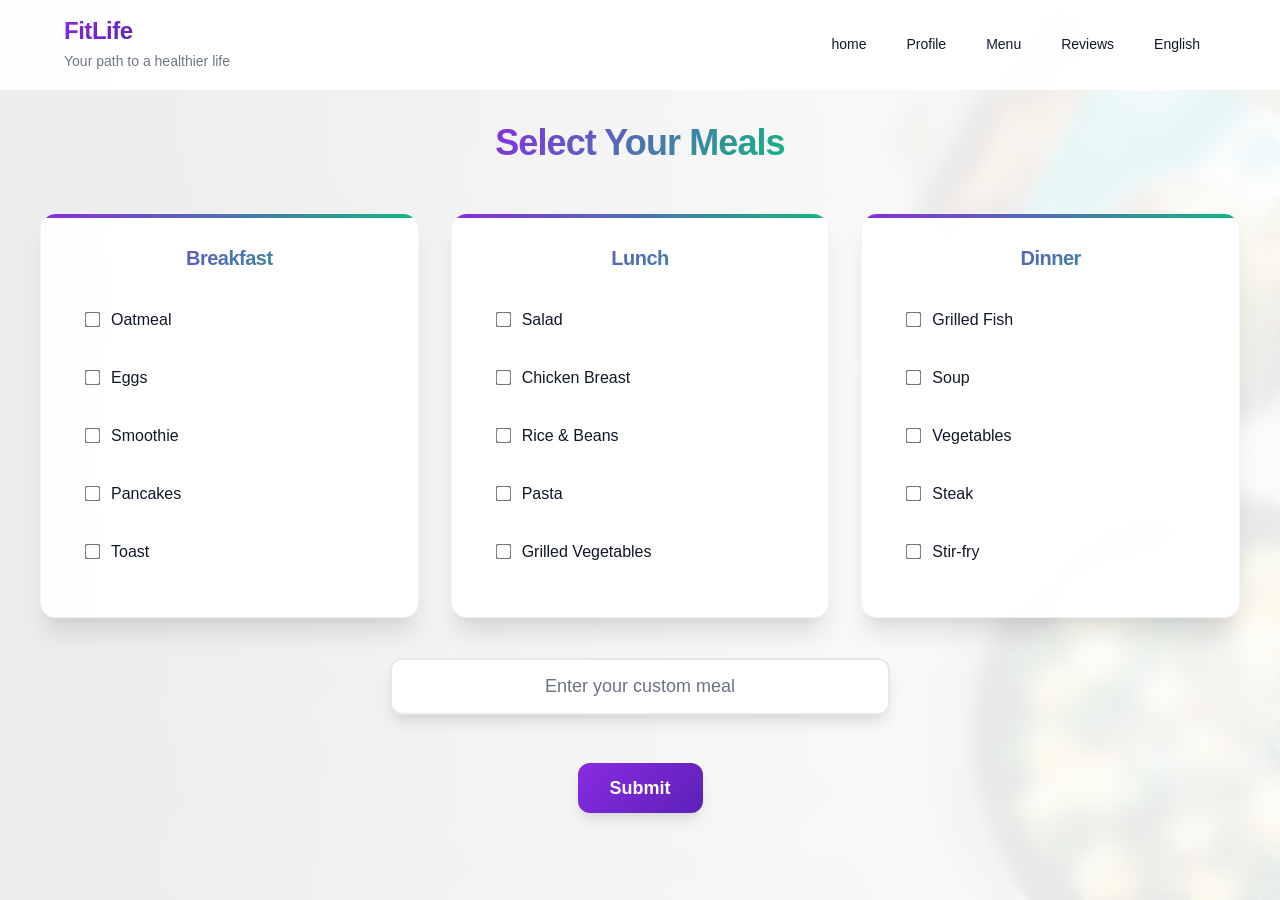
<file: menu.html>
<!DOCTYPE html>
<html lang="en">
<head>
    <meta charset="UTF-8">
    <meta name="viewport" content="width=device-width, initial-scale=1.0">
    <title>Healthy and Fitness</title>
    <link rel="stylesheet" href="https://cdnjs.cloudflare.com/ajax/libs/font-awesome/6.7.2/css/all.min.css">
    <link rel="stylesheet" href="styles.css">
    <style>
        
    </style>
</head>
<body>
    <header>
        <div class="header-container">
            <div class="logo">
                <h1>FitLife</h1>
                <p>Your path to a healthier life</p>
            </div>
            <nav class="navbar">
                <ul class="nav-links">
                    <li><a href="home.html">home</a></li>
                    <li><a href="#" onclick="showProfile()">Profile</a></li>
                    <li><a href="#menu">Menu</a></li>
                    <li><a href="#reviews">Reviews</a></li>
                    <li><a href="#language">English</a></li>
                </ul>
            </nav>
        </div>
    </header>

    <section id="menu" class="menu-section">
        <h2>Select Your Meals</h2>
        <div class="meal-container">
            <div class="meal-category">
                <h3>Breakfast</h3>
                <label><input type="checkbox" name="breakfast" value="Oatmeal"> Oatmeal</label>
                <label><input type="checkbox" name="breakfast" value="Eggs"> Eggs</label>
                <label><input type="checkbox" name="breakfast" value="Smoothie"> Smoothie</label>
                <label><input type="checkbox" name="breakfast" value="Pancakes"> Pancakes</label>
                <label><input type="checkbox" name="breakfast" value="Toast"> Toast</label>
            </div>
            <div class="meal-category">
                <h3>Lunch</h3>
                <label><input type="checkbox" name="lunch" value="Salad"> Salad</label>
                <label><input type="checkbox" name="lunch" value="Chicken Breast"> Chicken Breast</label>
                <label><input type="checkbox" name="lunch" value="Rice & Beans"> Rice & Beans</label>
                <label><input type="checkbox" name="lunch" value="Pasta"> Pasta</label>
                <label><input type="checkbox" name="lunch" value="Grilled Vegetables"> Grilled Vegetables</label>
            </div>
            <div class="meal-category">
                <h3>Dinner</h3>
                <label><input type="checkbox" name="dinner" value="Grilled Fish"> Grilled Fish</label>
                <label><input type="checkbox" name="dinner" value="Soup"> Soup</label>
                <label><input type="checkbox" name="dinner" value="Vegetables"> Vegetables</label>
                <label><input type="checkbox" name="dinner" value="Steak"> Steak</label>
                <label><input type="checkbox" name="dinner" value="Stir-fry"> Stir-fry</label>
            </div>
        </div>
        <input type="text" class="meal-input" placeholder="Enter your custom meal">
        <button onclick="submitMeals()">Submit</button>
    </section>

    <script>
        function submitMeals() {
            let meals = {
                breakfast: [],
                lunch: [],
                dinner: []
            };
            document.querySelectorAll('input[name="breakfast"]:checked').forEach(el => meals.breakfast.push(el.value));
            document.querySelectorAll('input[name="lunch"]:checked').forEach(el => meals.lunch.push(el.value));
            document.querySelectorAll('input[name="dinner"]:checked').forEach(el => meals.dinner.push(el.value));
            alert("Your selected meals:\n" + 
                "Breakfast: " + meals.breakfast.join(", ") + "\n" +
                "Lunch: " + meals.lunch.join(", ") + "\n" +
                "Dinner: " + meals.dinner.join(", "));
        }
    </script>
</body>
</html>
</file>
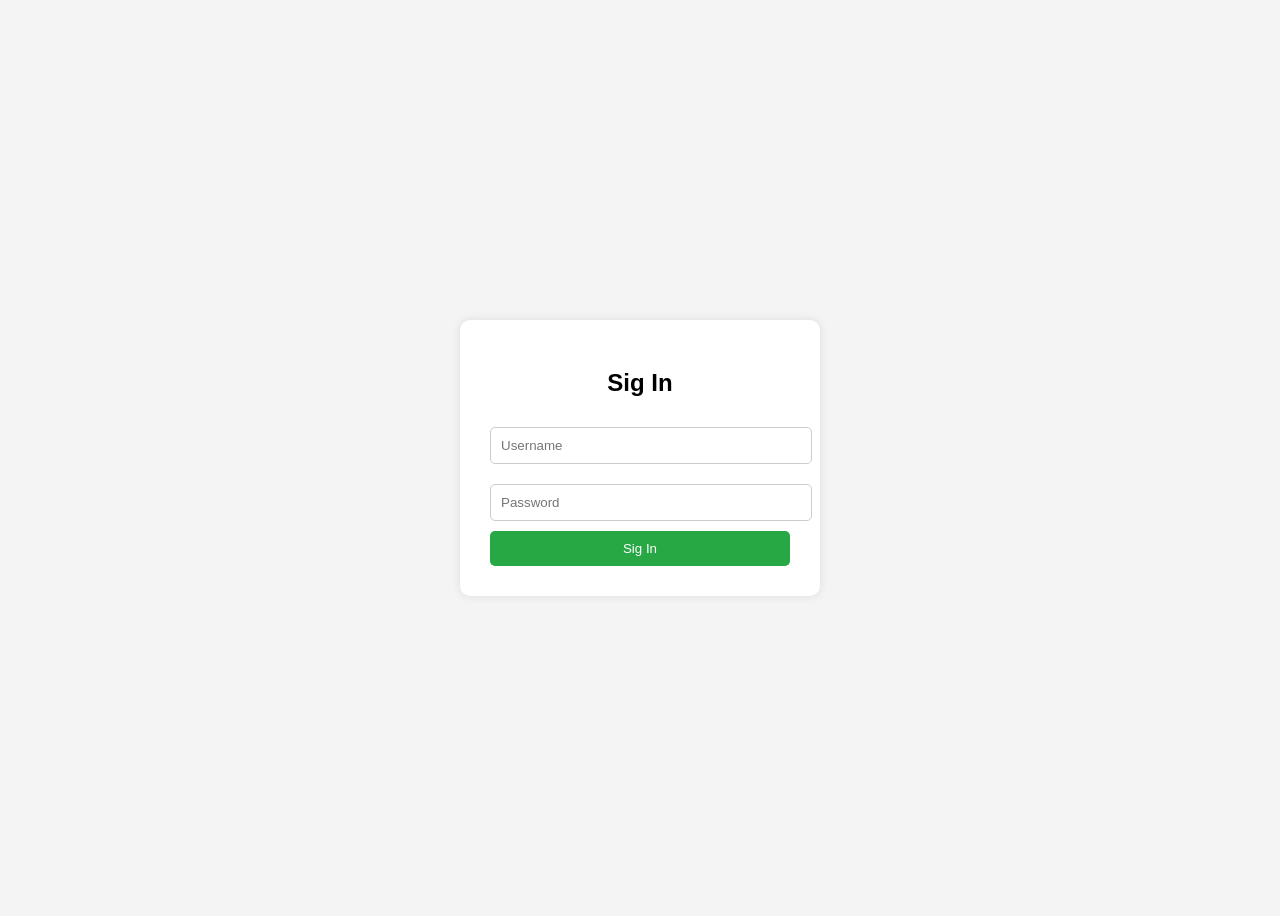
<file: sigin.html>
<!DOCTYPE html>
<html lang="en">
<head>
    <meta charset="UTF-8">
    <meta name="viewport" content="width=device-width, initial-scale=1.0">
    <title>Sig In</title>
    <link rel="stylesheet" href="style.css">
</head>
<body>
    <div class="sigin-container">
        <h2>Sig In</h2>
        <form action="dashboard.html">
            <input type="text" placeholder="Username" required>
            <input type="password" placeholder="Password" required>
            <button type="submit" class="sigin-btn">Sig In</button>
        </form>
    </div>
</body>
</html>
</file>
<file: styles.css>
/* ==================== PROFESSIONAL FITNESS & HEALTH PLATFORM STYLES ==================== */

/* ========== CSS CUSTOM PROPERTIES (DESIGN TOKENS) ========== */
:root {
    /* Primary Brand Colors - Professional Purple Theme */
    --color-primary: #8A2BE2;              /* Vibrant Purple */
    --color-primary-50: #F8F4FF;           /* Lightest purple tint */
    --color-primary-100: #F3E8FF;          /* Very light purple */
    --color-primary-200: #DDD6FE;          /* Light purple */
    --color-primary-300: #C4B5FD;          /* Medium light purple */
    --color-primary-400: #A78BFA;          /* Medium purple */
    --color-primary-500: #8B5CF6;          /* Base purple */
    --color-primary-600: #7C3AED;          /* Medium dark purple */
    --color-primary-700: #5B21B6;          /* Dark purple */
    --color-primary-800: #4C1D95;          /* Darker purple */
    --color-primary-900: #3B0764;          /* Darkest purple */

    /* Secondary Colors - Success/Health Green */
    --color-secondary: #10B981;            /* Emerald green */
    --color-secondary-50: #ECFDF5;         /* Lightest green */
    --color-secondary-100: #D1FAE5;        /* Very light green */
    --color-secondary-200: #A7F3D0;        /* Light green */
    --color-secondary-300: #6EE7B7;        /* Medium light green */
    --color-secondary-400: #34D399;        /* Medium green */
    --color-secondary-500: #10B981;        /* Base green */
    --color-secondary-600: #059669;        /* Medium dark green */
    --color-secondary-700: #047857;        /* Dark green */
    --color-secondary-800: #065F46;        /* Darker green */
    --color-secondary-900: #064E3B;        /* Darkest green */

    /* Accent Colors - Warning/Energy */
    --color-accent: #F59E0B;               /* Amber warning */
    --color-accent-light: #FEF3C7;         /* Light amber */
    --color-accent-dark: #92400E;          /* Dark amber */
    
    /* Error/Danger Colors */
    --color-error: #EF4444;                /* Red error */
    --color-error-light: #FEE2E2;          /* Light red */
    --color-error-dark: #B91C1C;           /* Dark red */

    /* Neutral Colors - Professional Grays */
    --color-white: #FFFFFF;                /* Pure white */
    --color-gray-50: #F9FAFB;             /* Lightest gray */
    --color-gray-100: #F3F4F6;            /* Very light gray */
    --color-gray-200: #E5E7EB;            /* Light gray */
    --color-gray-300: #D1D5DB;            /* Medium light gray */
    --color-gray-400: #9CA3AF;            /* Medium gray */
    --color-gray-500: #6B7280;            /* Base gray */
    --color-gray-600: #4B5563;            /* Medium dark gray */
    --color-gray-700: #374151;            /* Dark gray */
    --color-gray-800: #1F2937;            /* Darker gray */
    --color-gray-900: #111827;            /* Darkest gray */

    /* Background Colors */
    --color-background: var(--color-white);
    --color-surface: var(--color-white);
    --color-surface-alt: var(--color-gray-50);

    /* Text Colors */
    --color-text-primary: var(--color-gray-900);
    --color-text-secondary: var(--color-gray-600);
    --color-text-muted: var(--color-gray-500);
    --color-text-inverse: var(--color-white);

    /* Border Colors */
    --color-border: var(--color-gray-200);
    --color-border-light: var(--color-gray-100);
    --color-border-dark: var(--color-gray-300);

    /* Shadow System */
    --shadow-xs: 0 1px 2px 0 rgba(0, 0, 0, 0.05);
    --shadow-sm: 0 1px 3px 0 rgba(0, 0, 0, 0.1), 0 1px 2px 0 rgba(0, 0, 0, 0.06);
    --shadow-md: 0 4px 6px -1px rgba(0, 0, 0, 0.1), 0 2px 4px -1px rgba(0, 0, 0, 0.06);
    --shadow-lg: 0 10px 15px -3px rgba(0, 0, 0, 0.1), 0 4px 6px -2px rgba(0, 0, 0, 0.05);
    --shadow-xl: 0 20px 25px -5px rgba(0, 0, 0, 0.1), 0 10px 10px -5px rgba(0, 0, 0, 0.04);
    --shadow-2xl: 0 25px 50px -12px rgba(0, 0, 0, 0.25);
    --shadow-inner: inset 0 2px 4px 0 rgba(0, 0, 0, 0.06);

    /* Border Radius System */
    --radius-xs: 0.125rem;   /* 2px */
    --radius-sm: 0.25rem;    /* 4px */
    --radius-md: 0.375rem;   /* 6px */
    --radius-lg: 0.5rem;     /* 8px */
    --radius-xl: 0.75rem;    /* 12px */
    --radius-2xl: 1rem;      /* 16px */
    --radius-3xl: 1.5rem;    /* 24px */
    --radius-full: 9999px;   /* Full rounded */

    /* Spacing System */
    --space-1: 0.25rem;   /* 4px */
    --space-2: 0.5rem;    /* 8px */
    --space-3: 0.75rem;   /* 12px */
    --space-4: 1rem;      /* 16px */
    --space-5: 1.25rem;   /* 20px */
    --space-6: 1.5rem;    /* 24px */
    --space-8: 2rem;      /* 32px */
    --space-10: 2.5rem;   /* 40px */
    --space-12: 3rem;     /* 48px */
    --space-16: 4rem;     /* 64px */
    --space-20: 5rem;     /* 80px */

    /* Typography Scale */
    --font-size-xs: 0.75rem;     /* 12px */
    --font-size-sm: 0.875rem;    /* 14px */
    --font-size-base: 1rem;      /* 16px */
    --font-size-lg: 1.125rem;    /* 18px */
    --font-size-xl: 1.25rem;     /* 20px */
    --font-size-2xl: 1.5rem;     /* 24px */
    --font-size-3xl: 1.875rem;   /* 30px */
    --font-size-4xl: 2.25rem;    /* 36px */
    --font-size-5xl: 3rem;       /* 48px */
    --font-size-6xl: 3.75rem;    /* 60px */
    --font-size-7xl: 4.5rem;     /* 72px */
    --font-size-8xl: 6rem;       /* 96px */

    /* Font Weights */
    --font-weight-thin: 100;
    --font-weight-light: 300;
    --font-weight-normal: 400;
    --font-weight-medium: 500;
    --font-weight-semibold: 600;
    --font-weight-bold: 700;
    --font-weight-extrabold: 800;
    --font-weight-black: 900;

    /* Line Heights */
    --line-height-tight: 1.25;
    --line-height-snug: 1.375;
    --line-height-normal: 1.5;
    --line-height-relaxed: 1.625;
    --line-height-loose: 2;

    /* Transitions */
    --transition-fast: 150ms cubic-bezier(0.4, 0, 0.2, 1);
    --transition-normal: 250ms cubic-bezier(0.4, 0, 0.2, 1);
    --transition-slow: 350ms cubic-bezier(0.4, 0, 0.2, 1);

    /* Z-Index Scale */
    --z-dropdown: 1000;
    --z-sticky: 1020;
    --z-fixed: 1030;
    --z-modal-backdrop: 1040;
    --z-modal: 1050;
    --z-popover: 1060;
    --z-tooltip: 1070;
    --z-toast: 1080;
}

/* ========== GLOBAL RESET & BASE STYLES ========== */
*,
*::before,
*::after {
    box-sizing: border-box;
    margin: 0;
    padding: 0;
}

html {
    scroll-behavior: smooth;
    font-size: 16px;
    line-height: var(--line-height-normal);
}

body {
    font-family: 'Inter', -apple-system, BlinkMacSystemFont, 'Segoe UI', Roboto, Oxygen, Ubuntu, Cantarell, 'Helvetica Neue', sans-serif;
    font-size: var(--font-size-base);
    font-weight: var(--font-weight-normal);
    line-height: var(--line-height-normal);
    color: var(--color-text-primary);
    background-color: var(--color-background);
    margin: 0;
    padding: 0;
    -webkit-font-smoothing: antialiased;
    -moz-osx-font-smoothing: grayscale;
    overflow-x: hidden;
}

/* ========== TYPOGRAPHY SYSTEM ========== */
h1, h2, h3, h4, h5, h6 {
    color: var(--color-text-primary);
    font-weight: var(--font-weight-bold);
    line-height: var(--line-height-tight);
    margin: 0;
    letter-spacing: -0.025em;
}

h1 {
    font-size: var(--font-size-4xl);
    font-weight: var(--font-weight-extrabold);
}

h2 {
    font-size: var(--font-size-3xl);
    font-weight: var(--font-weight-bold);
}

h3 {
    font-size: var(--font-size-2xl);
    font-weight: var(--font-weight-semibold);
}

h4 {
    font-size: var(--font-size-xl);
    font-weight: var(--font-weight-semibold);
}

h5 {
    font-size: var(--font-size-lg);
    font-weight: var(--font-weight-medium);
}

h6 {
    font-size: var(--font-size-base);
    font-weight: var(--font-weight-medium);
}

p {
    color: var(--color-text-secondary);
    line-height: var(--line-height-relaxed);
    margin: 0;
}

/* ========== HEADER & NAVIGATION SYSTEM ========== */
header {
    position: fixed;
    top: 0;
    left: 0;
    right: 0;
    z-index: var(--z-fixed);
    background: rgba(255, 255, 255, 0.95);
    backdrop-filter: blur(20px);
    -webkit-backdrop-filter: blur(20px);
    border-bottom: 1px solid rgba(255, 255, 255, 0.2);
    transition: all var(--transition-normal);
}

.header-container {
    display: flex;
    justify-content: space-between;
    align-items: center;
    padding: var(--space-4) var(--space-6);
    max-width: 1200px;
    margin: 0 auto;
    position: relative;
}

/* Enhanced Logo Design */
.logo {
    display: flex;
    flex-direction: column;
    align-items: flex-start;
    gap: var(--space-1);
}

.logo h1 {
    font-size: var(--font-size-2xl);
    font-weight: var(--font-weight-extrabold);
    background: linear-gradient(135deg, var(--color-primary) 0%, var(--color-primary-700) 100%);
    -webkit-background-clip: text;
    -webkit-text-fill-color: transparent;
    background-clip: text;
    color: var(--color-primary);
    margin: 0;
    letter-spacing: -0.02em;
}

.logo p {
    font-size: var(--font-size-sm);
    color: var(--color-text-secondary);
    font-weight: var(--font-weight-medium);
    margin: 0;
    opacity: 0.8;
}

/* Professional Navigation */
.navbar {
    display: flex;
    align-items: center;
}

.nav-links {
    display: flex;
    list-style: none;
    margin: 0;
    padding: 0;
    gap: var(--space-2);
    align-items: center;
}

.nav-links li {
    margin: 0;
}

.nav-links a {
    display: inline-flex;
    align-items: center;
    padding: var(--space-2) var(--space-4);
    color: var(--color-text-primary);
    text-decoration: none;
    font-size: var(--font-size-sm);
    font-weight: var(--font-weight-medium);
    border-radius: var(--radius-lg);
    transition: all var(--transition-fast);
    position: relative;
    overflow: hidden;
}

.nav-links a::before {
    content: '';
    position: absolute;
    top: 0;
    left: 0;
    right: 0;
    bottom: 0;
    background: linear-gradient(135deg, var(--color-primary-100) 0%, var(--color-primary-200) 100%);
    opacity: 0;
    transition: opacity var(--transition-fast);
}

.nav-links a:hover::before,
.nav-links a:focus::before {
    opacity: 1;
}

.nav-links a:hover,
.nav-links a:focus {
    color: var(--color-primary-700);
    transform: translateY(-1px);
    box-shadow: var(--shadow-sm);
}

.nav-links a span {
    position: relative;
    z-index: 1;
}

/* ========== HERO SECTION ========== */
.hero {
    position: relative;
    width: 100%;
    height: 100vh;
    overflow: hidden;
    display: flex;
    align-items: center;
    justify-content: center;
}

/* Video Background Enhancement */
.bg-video {
    position: absolute;
    top: 0;
    left: 0;
    width: 100%;
    height: 100%;
    object-fit: cover;
    z-index: -2;
}

.hero::before {
    content: '';
    position: absolute;
    top: 0;
    left: 0;
    right: 0;
    bottom: 0;
    background: linear-gradient(
        135deg, 
        rgba(138, 43, 226, 0.3) 0%, 
        rgba(91, 33, 182, 0.4) 50%, 
        rgba(0, 0, 0, 0.3) 100%
    );
    z-index: -1;
}

/* Content Container */
.content-container {
    display: flex;
    justify-content: space-between;
    align-items: center;
    width: 100%;
    max-width: 1200px;
    padding: var(--space-8);
    position: relative;
    z-index: 1;
    gap: var(--space-12);
}

/* Left Slogan Section */
.left-slogan {
    flex: 1;
    color: var(--color-text-inverse);
    max-width: 600px;
}

.left-slogan h2 {
    font-size: clamp(var(--font-size-4xl), 5vw, var(--font-size-6xl));
    font-weight: var(--font-weight-extrabold);
    line-height: var(--line-height-tight);
    margin-bottom: var(--space-6);
    background: linear-gradient(135deg, #ffffff 0%, #f8f4ff 100%);
    -webkit-background-clip: text;
    -webkit-text-fill-color: transparent;
    background-clip: text;
    text-shadow: 0 2px 4px rgba(0, 0, 0, 0.1);
}

.left-slogan p {
    font-size: var(--font-size-xl);
    font-weight: var(--font-weight-medium);
    color: rgba(255, 255, 255, 0.9);
    line-height: var(--line-height-relaxed);
    margin-bottom: var(--space-8);
}

/* Right Content Area */
.right-content {
    flex: 1;
    display: flex;
    flex-direction: column;
    align-items: center;
    max-width: 500px;
}

/* ========== OVERLAY & FORM SYSTEM ========== */
.overlay {
    background: rgba(255, 255, 255, 0.95);
    backdrop-filter: blur(20px);
    -webkit-backdrop-filter: blur(20px);
    border-radius: var(--radius-2xl);
    padding: var(--space-8);
    box-shadow: var(--shadow-2xl);
    border: 1px solid rgba(255, 255, 255, 0.2);
    width: 100%;
    margin: var(--space-4) 0;
    position: relative;
    overflow: hidden;
    animation: slideInUp 0.6s cubic-bezier(0.23, 1, 0.32, 1) forwards;
}

@keyframes slideInUp {
    from {
        opacity: 0;
        transform: translateY(30px) scale(0.95);
    }
    to {
        opacity: 1;
        transform: translateY(0) scale(1);
    }
}

.overlay::before {
    content: '';
    position: absolute;
    top: 0;
    left: 0;
    right: 0;
    height: 4px;
    background: linear-gradient(90deg, var(--color-primary) 0%, var(--color-secondary) 100%);
    border-radius: var(--radius-2xl) var(--radius-2xl) 0 0;
}

/* Hidden State */
.hidden {
    display: none !important;
}

/* ========== SIGN-IN FORM STYLING ========== */
.sigin-container {
    display: flex;
    flex-direction: column;
    gap: var(--space-4);
    width: 100%;
}

.sigin-container h2 {
    text-align: center;
    color: var(--color-text-primary);
    font-size: var(--font-size-2xl);
    font-weight: var(--font-weight-bold);
    margin-bottom: var(--space-2);
    background: linear-gradient(135deg, var(--color-primary) 0%, var(--color-primary-700) 100%);
    -webkit-background-clip: text;
    -webkit-text-fill-color: transparent;
    background-clip: text;
}

/* Enhanced Input Styling */
.sigin-container input,
.profile-section input,
.meal-input,
select {
    width: 100%;
    padding: var(--space-4);
    border: 2px solid var(--color-border);
    border-radius: var(--radius-lg);
    font-size: var(--font-size-base);
    font-weight: var(--font-weight-normal);
    color: var(--color-text-primary);
    background-color: var(--color-surface);
    transition: all var(--transition-fast);
    outline: none;
    box-sizing: border-box;
}

.sigin-container input:focus,
.profile-section input:focus,
.meal-input:focus,
select:focus {
    border-color: var(--color-primary);
    box-shadow: 0 0 0 4px rgba(138, 43, 226, 0.1);
    transform: translateY(-1px);
}

.sigin-container input::placeholder,
.profile-section input::placeholder,
.meal-input::placeholder {
    color: var(--color-text-muted);
    font-weight: var(--font-weight-normal);
}

/* ========== BUTTON SYSTEM ========== */
button {
    display: inline-flex;
    align-items: center;
    justify-content: center;
    padding: var(--space-3) var(--space-6);
    font-size: var(--font-size-base);
    font-weight: var(--font-weight-semibold);
    line-height: 1;
    color: var(--color-text-inverse);
    background: linear-gradient(135deg, var(--color-secondary) 0%, var(--color-secondary-600) 100%);
    border: none;
    border-radius: var(--radius-lg);
    cursor: pointer;
    transition: all var(--transition-fast);
    box-shadow: var(--shadow-sm);
    text-decoration: none;
    position: relative;
    overflow: hidden;
    min-height: 44px;
    font-family: inherit;
}

button::before {
    content: '';
    position: absolute;
    top: 0;
    left: -100%;
    width: 100%;
    height: 100%;
    background: linear-gradient(90deg, transparent, rgba(255, 255, 255, 0.2), transparent);
    transition: left var(--transition-slow);
}

button:hover {
    background: linear-gradient(135deg, var(--color-secondary-600) 0%, var(--color-secondary-700) 100%);
    transform: translateY(-2px);
    box-shadow: var(--shadow-lg);
}

button:hover::before {
    left: 100%;
}

button:active {
    transform: translateY(0);
    box-shadow: var(--shadow-sm);
}

button:disabled {
    opacity: 0.6;
    cursor: not-allowed;
    transform: none;
    box-shadow: var(--shadow-sm);
}

button:disabled:hover {
    transform: none;
}

/* ========== DIET PLANS SECTION ========== */
.diet-section {
    text-align: center;
}

.diet-section h2 {
    color: var(--color-text-primary);
    margin-bottom: var(--space-6);
    font-size: var(--font-size-2xl);
}

.diet-options {
    display: grid;
    grid-template-columns: repeat(auto-fit, minmax(140px, 1fr));
    gap: var(--space-4);
    margin-bottom: var(--space-6);
}

.diet-card {
    display: flex;
    flex-direction: column;
    align-items: center;
    padding: var(--space-6);
    background: var(--color-surface);
    border: 2px solid var(--color-border);
    border-radius: var(--radius-xl);
    cursor: pointer;
    transition: all var(--transition-normal);
    text-align: center;
    position: relative;
    overflow: hidden;
    min-height: 200px;
    justify-content: center;
}

.diet-card::before {
    content: '';
    position: absolute;
    top: 0;
    left: 0;
    right: 0;
    bottom: 0;
    background: linear-gradient(135deg, var(--color-primary-50) 0%, var(--color-secondary-50) 100%);
    opacity: 0;
    transition: opacity var(--transition-fast);
}

.diet-card:hover {
    border-color: var(--color-primary);
    transform: translateY(-4px);
    box-shadow: var(--shadow-xl);
}

.diet-card:hover::before {
    opacity: 1;
}

.diet-card input[type="checkbox"] {
    position: absolute;
    top: var(--space-3);
    right: var(--space-3);
    transform: scale(1.2);
    accent-color: var(--color-primary);
    z-index: 2;
}

.diet-card img {
    width: 80px;
    height: 80px;
    object-fit: contain;
    margin-bottom: var(--space-3);
    position: relative;
    z-index: 1;
    border-radius: var(--radius-lg);
    box-shadow: var(--shadow-sm);
}

.diet-card h3 {
    font-size: var(--font-size-lg);
    font-weight: var(--font-weight-semibold);
    color: var(--color-text-primary);
    position: relative;
    z-index: 1;
}

/* ========== PROFILE SECTION ========== */
.profile-section {
    background: var(--color-surface);
    border-radius: var(--radius-2xl);
    padding: var(--space-8);
    box-shadow: var(--shadow-lg);
    border: 1px solid var(--color-border);
    width: 100%;
    max-width: 500px;
    margin: var(--space-4) auto;
}

.profile-section h2 {
    text-align: center;
    color: var(--color-text-primary);
    margin-bottom: var(--space-6);
    background: linear-gradient(135deg, var(--color-primary) 0%, var(--color-primary-700) 100%);
    -webkit-background-clip: text;
    -webkit-text-fill-color: transparent;
    background-clip: text;
}

.profile-section form {
    display: flex;
    flex-direction: column;
    gap: var(--space-4);
}

.profile-section select {
    background-image: url("data:image/svg+xml,%3csvg xmlns='http://www.w3.org/2000/svg' fill='none' viewBox='0 0 20 20'%3e%3cpath stroke='%236b7280' stroke-linecap='round' stroke-linejoin='round' stroke-width='1.5' d='m6 8 4 4 4-4'/%3e%3c/svg%3e");
    background-position: right var(--space-3) center;
    background-repeat: no-repeat;
    background-size: 16px 12px;
    appearance: none;
    padding-right: var(--space-12);
}

/* ========== MENU SECTION STYLING ========== */
.menu-section {
    min-height: 100vh;
    padding: var(--space-20) var(--space-6) var(--space-12);
    background: linear-gradient(
        135deg,
        rgba(138, 43, 226, 0.05) 0%,
        rgba(16, 185, 129, 0.05) 100%
    ),
    url('diet.jpg') center/cover no-repeat;
    position: relative;
    display: flex;
    flex-direction: column;
    align-items: center;
    justify-content: center;
}

.menu-section::before {
    content: '';
    position: absolute;
    top: 0;
    left: 0;
    right: 0;
    bottom: 0;
    background: rgba(255, 255, 255, 0.9);
    backdrop-filter: blur(10px);
    -webkit-backdrop-filter: blur(10px);
}

.menu-section > * {
    position: relative;
    z-index: 1;
}

.menu-section h2 {
    font-size: var(--font-size-4xl);
    font-weight: var(--font-weight-extrabold);
    color: var(--color-text-primary);
    text-align: center;
    margin-bottom: var(--space-12);
    background: linear-gradient(135deg, var(--color-primary) 0%, var(--color-secondary) 100%);
    -webkit-background-clip: text;
    -webkit-text-fill-color: transparent;
    background-clip: text;
}

/* Meal Container Grid */
.meal-container {
    display: grid;
    grid-template-columns: repeat(auto-fit, minmax(300px, 1fr));
    gap: var(--space-8);
    width: 100%;
    max-width: 1200px;
    margin-bottom: var(--space-10);
}

.meal-category {
    background: rgba(255, 255, 255, 0.95);
    backdrop-filter: blur(20px);
    -webkit-backdrop-filter: blur(20px);
    padding: var(--space-8);
    border-radius: var(--radius-2xl);
    border: 1px solid var(--color-border-light);
    box-shadow: var(--shadow-xl);
    transition: all var(--transition-normal);
    position: relative;
    overflow: hidden;
}

.meal-category::before {
    content: '';
    position: absolute;
    top: 0;
    left: 0;
    right: 0;
    height: 4px;
    background: linear-gradient(90deg, var(--color-primary) 0%, var(--color-secondary) 100%);
}

.meal-category:hover {
    transform: translateY(-4px);
    box-shadow: var(--shadow-2xl);
}

.meal-category h3 {
    font-size: var(--font-size-xl);
    font-weight: var(--font-weight-bold);
    color: var(--color-text-primary);
    text-align: center;
    margin-bottom: var(--space-6);
    background: linear-gradient(135deg, var(--color-primary) 0%, var(--color-secondary) 100%);
    -webkit-background-clip: text;
    -webkit-text-fill-color: transparent;
    background-clip: text;
}

.meal-category label {
    display: flex;
    align-items: center;
    gap: var(--space-3);
    padding: var(--space-3);
    margin: var(--space-2) 0;
    border-radius: var(--radius-lg);
    cursor: pointer;
    transition: all var(--transition-fast);
    font-weight: var(--font-weight-medium);
    color: var(--color-text-primary);
    border: 1px solid transparent;
}

.meal-category label:hover {
    background: var(--color-gray-50);
    border-color: var(--color-primary-200);
    transform: translateX(4px);
}

.meal-category label input[type="checkbox"] {
    transform: scale(1.2);
    accent-color: var(--color-primary);
    margin: 0;
}

/* Custom Meal Input */
.meal-input {
    width: 100%;
    max-width: 500px;
    margin-bottom: var(--space-6);
    padding: var(--space-4);
    border: 2px solid var(--color-border);
    border-radius: var(--radius-xl);
    font-size: var(--font-size-lg);
    text-align: center;
    background: rgba(255, 255, 255, 0.95);
    backdrop-filter: blur(10px);
    -webkit-backdrop-filter: blur(10px);
    box-shadow: var(--shadow-lg);
}

/* Submit Button Enhancement */
.menu-section button {
    background: linear-gradient(135deg, var(--color-primary) 0%, var(--color-primary-700) 100%);
    font-size: var(--font-size-lg);
    padding: var(--space-4) var(--space-8);
    border-radius: var(--radius-xl);
    box-shadow: var(--shadow-lg);
    margin-top: var(--space-6);
}

.menu-section button:hover {
    background: linear-gradient(135deg, var(--color-primary-600) 0%, var(--color-primary-800) 100%);
    transform: translateY(-3px);
    box-shadow: var(--shadow-xl);
}

/* ========== UTILITY CLASSES ========== */
.text-center { text-align: center; }
.text-left { text-align: left; }
.text-right { text-align: right; }

.font-light { font-weight: var(--font-weight-light); }
.font-normal { font-weight: var(--font-weight-normal); }
.font-medium { font-weight: var(--font-weight-medium); }
.font-semibold { font-weight: var(--font-weight-semibold); }
.font-bold { font-weight: var(--font-weight-bold); }

.text-xs { font-size: var(--font-size-xs); }
.text-sm { font-size: var(--font-size-sm); }
.text-base { font-size: var(--font-size-base); }
.text-lg { font-size: var(--font-size-lg); }
.text-xl { font-size: var(--font-size-xl); }
.text-2xl { font-size: var(--font-size-2xl); }
.text-3xl { font-size: var(--font-size-3xl); }
.text-4xl { font-size: var(--font-size-4xl); }

.mb-2 { margin-bottom: var(--space-2); }
.mb-4 { margin-bottom: var(--space-4); }
.mb-6 { margin-bottom: var(--space-6); }
.mb-8 { margin-bottom: var(--space-8); }

.mt-2 { margin-top: var(--space-2); }
.mt-4 { margin-top: var(--space-4); }
.mt-6 { margin-top: var(--space-6); }
.mt-8 { margin-top: var(--space-8); }

.p-2 { padding: var(--space-2); }
.p-4 { padding: var(--space-4); }
.p-6 { padding: var(--space-6); }
.p-8 { padding: var(--space-8); }

.rounded { border-radius: var(--radius-md); }
.rounded-lg { border-radius: var(--radius-lg); }
.rounded-xl { border-radius: var(--radius-xl); }
.rounded-2xl { border-radius: var(--radius-2xl); }
.rounded-full { border-radius: var(--radius-full); }

.shadow-sm { box-shadow: var(--shadow-sm); }
.shadow-md { box-shadow: var(--shadow-md); }
.shadow-lg { box-shadow: var(--shadow-lg); }
.shadow-xl { box-shadow: var(--shadow-xl); }

/* ========== RESPONSIVE DESIGN ========== */
@media (max-width: 1024px) {
    .content-container {
        flex-direction: column;
        gap: var(--space-8);
        text-align: center;
    }

    .left-slogan,
    .right-content {
        flex: none;
        max-width: 100%;
    }

    .meal-container {
        grid-template-columns: 1fr;
        gap: var(--space-6);
    }
}

@media (max-width: 768px) {
    .header-container {
        padding: var(--space-3) var(--space-4);
    }

    .nav-links {
        gap: var(--space-1);
    }

    .nav-links a {
        padding: var(--space-2) var(--space-3);
        font-size: var(--font-size-xs);
    }

    .content-container {
        padding: var(--space-6) var(--space-4);
    }

    .left-slogan h2 {
        font-size: var(--font-size-3xl);
    }

    .left-slogan p {
        font-size: var(--font-size-lg);
    }

    .overlay {
        padding: var(--space-6);
    }

    .diet-options {
        grid-template-columns: repeat(auto-fit, minmax(120px, 1fr));
        gap: var(--space-3);
    }

    .diet-card {
        padding: var(--space-4);
        min-height: 160px;
    }

    .diet-card img {
        width: 60px;
        height: 60px;
    }

    .menu-section {
        padding: var(--space-16) var(--space-4) var(--space-8);
    }

    .menu-section h2 {
        font-size: var(--font-size-3xl);
    }

    .meal-category {
        padding: var(--space-6);
    }
}

@media (max-width: 480px) {
    .logo h1 {
        font-size: var(--font-size-xl);
    }

    .logo p {
        font-size: var(--font-size-xs);
    }

    .nav-links {
        flex-wrap: wrap;
        justify-content: center;
    }

    .left-slogan h2 {
        font-size: var(--font-size-2xl);
    }

    .left-slogan p {
        font-size: var(--font-size-base);
    }

    .overlay {
        padding: var(--space-4);
    }

    .diet-options {
        grid-template-columns: 1fr 1fr;
    }

    .meal-category label {
        font-size: var(--font-size-sm);
    }

    button {
        padding: var(--space-3) var(--space-4);
        font-size: var(--font-size-sm);
    }
}

/* ========== ACCESSIBILITY IMPROVEMENTS ========== */
@media (prefers-reduced-motion: reduce) {
    *,
    *::before,
    *::after {
        animation-duration: 0.01ms !important;
        animation-iteration-count: 1 !important;
        transition-duration: 0.01ms !important;
    }
}

/* Focus states for accessibility */
button:focus-visible,
input:focus-visible,
select:focus-visible,
.nav-links a:focus-visible {
    outline: 2px solid var(--color-primary);
    outline-offset: 2px;
}

/* ========== SELECTION STYLING ========== */
::selection {
    background-color: var(--color-primary-200);
    color: var(--color-primary-800);
}

/* ========== SCROLLBAR STYLING ========== */
::-webkit-scrollbar {
    width: 8px;
}

::-webkit-scrollbar-track {
    background: var(--color-gray-100);
}

::-webkit-scrollbar-thumb {
    background: var(--color-gray-300);
    border-radius: var(--radius-full);
}

::-webkit-scrollbar-thumb:hover {
    background: var(--color-primary);
}

/* ========== LOADING STATES ========== */
.loading {
    opacity: 0.7;
    pointer-events: none;
    position: relative;
}

.loading::after {
    content: '';
    position: absolute;
    top: 50%;
    left: 50%;
    width: 20px;
    height: 20px;
    margin: -10px 0 0 -10px;
    border: 2px solid var(--color-primary-200);
    border-top-color: var(--color-primary);
    border-radius: 50%;
    animation: spin 1s linear infinite;
}

@keyframes spin {
    to {
        transform: rotate(360deg);
    }
}

/* ========== ANIMATION KEYFRAMES ========== */
@keyframes fadeIn {
    from {
        opacity: 0;
    }
    to {
        opacity: 1;
    }
}

@keyframes slideInDown {
    from {
        opacity: 0;
        transform: translateY(-20px);
    }
    to {
        opacity: 1;
        transform: translateY(0);
    }
}

@keyframes slideInLeft {
    from {
        opacity: 0;
        transform: translateX(-20px);
    }
    to {
        opacity: 1;
        transform: translateX(0);
    }
}

@keyframes slideInRight {
    from {
        opacity: 0;
        transform: translateX(20px);
    }
    to {
        opacity: 1;
        transform: translateX(0);
    }
}

@keyframes pulse {
    0%, 100% {
        opacity: 1;
    }
    50% {
        opacity: 0.5;
    }
}

@keyframes bounce {
    0%, 20%, 53%, 80%, 100% {
        transform: translateY(0);
    }
    40%, 43% {
        transform: translateY(-8px);
    }
    70% {
        transform: translateY(-4px);
    }
    90% {
        transform: translateY(-2px);
    }
}

/* ========== PRINT STYLES ========== */
@media print {
    header,
    .nav-links,
    button {
        display: none !important;
    }

    body {
        background: white !important;
        color: black !important;
    }

    .overlay {
        background: white !important;
        box-shadow: none !important;
        border: 1px solid #ccc !important;
    }
}
</file>
<file: style.css>
body {
    display: flex;
    justify-content: center;
    align-items: center;
    height: 100vh;
    background-color: #f4f4f4;
    font-family: Arial, sans-serif;
}
.sigin-container {
    background: white;
    padding: 30px;
    border-radius: 10px;
    box-shadow: 0 0 10px rgba(0, 0, 0, 0.1);
    text-align: center;
    width: 300px;
}
.sigin-container h2 {
    margin-bottom: 20px;
}
.sigin-container input {
    width: 100%;
    padding: 10px;
    margin: 10px 0;
    border: 1px solid #ccc;
    border-radius: 5px;
}
.sigin-btn {
    background: #28a745;
    color: white;
    border: none;
    padding: 10px;
    width: 100%;
    cursor: pointer;
    border-radius: 5px;
}
.sigin-btn:hover {
    background: #218838;
}
</file>
